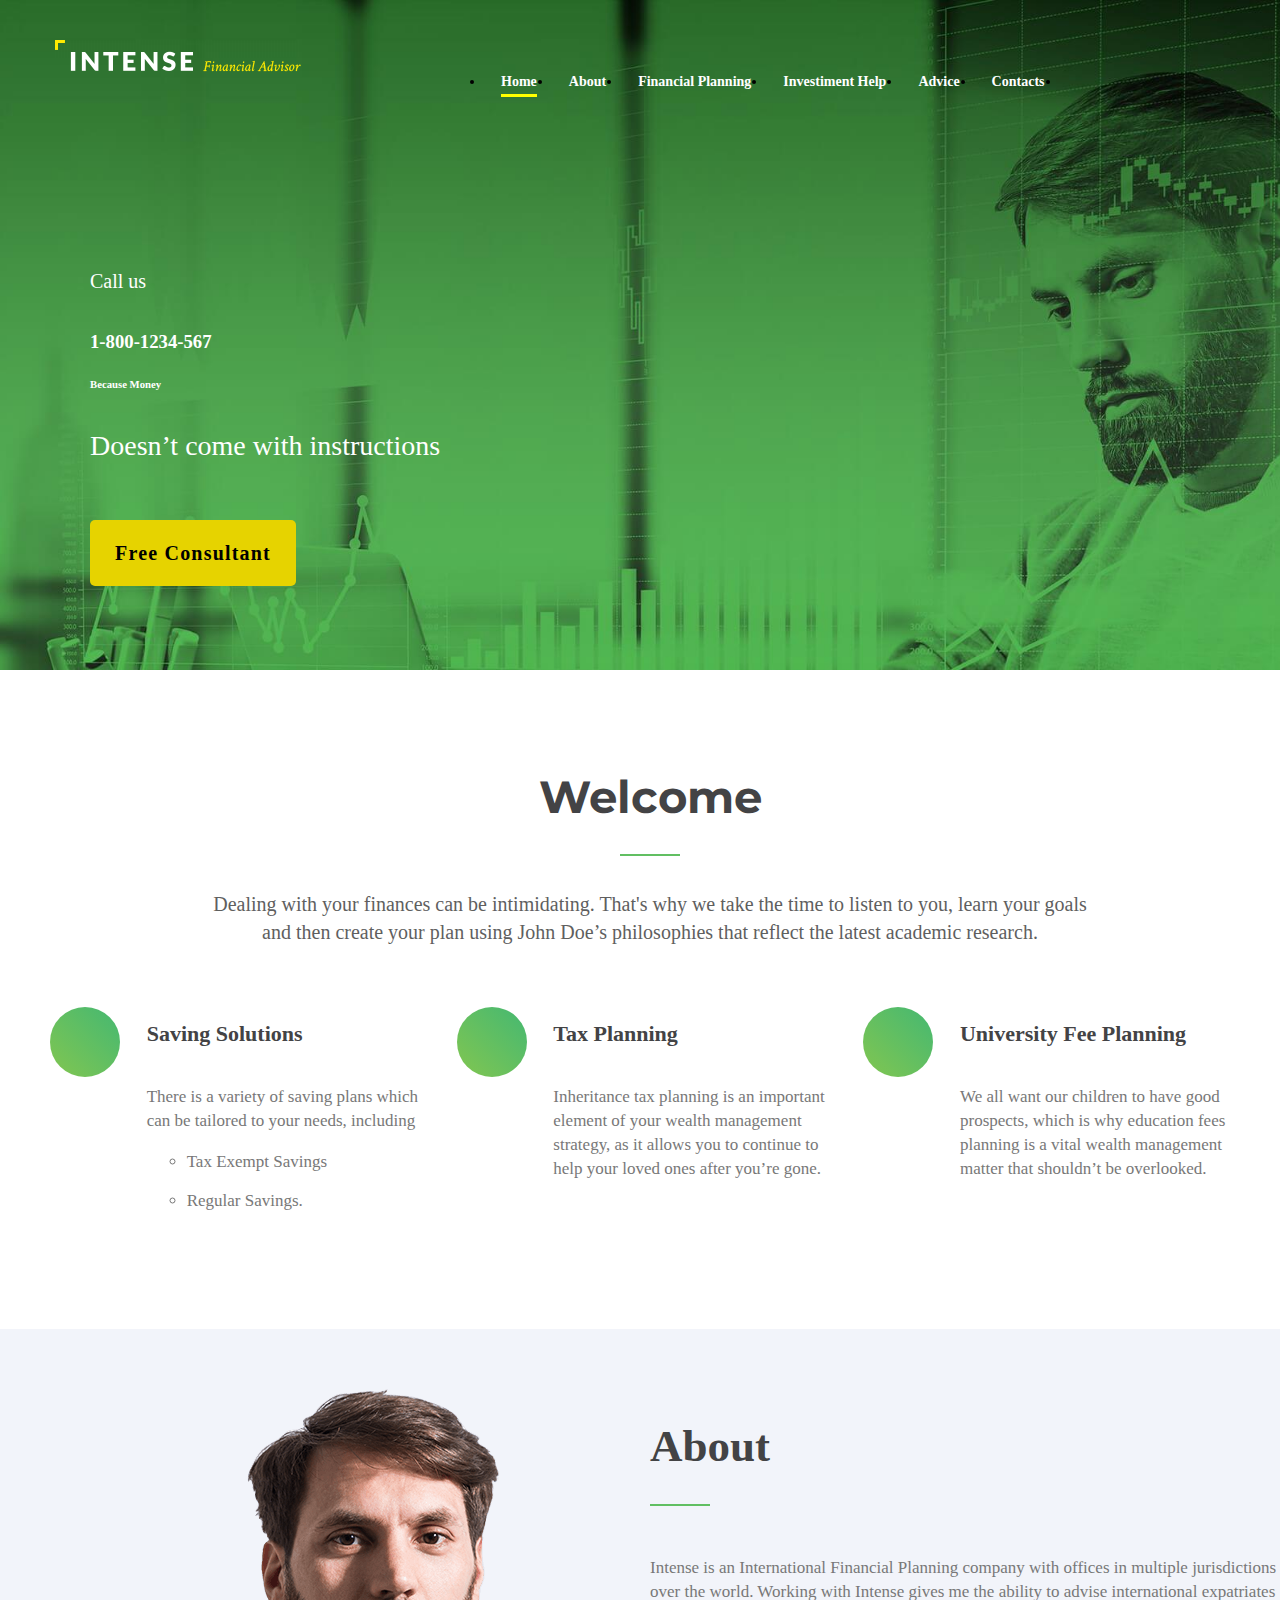
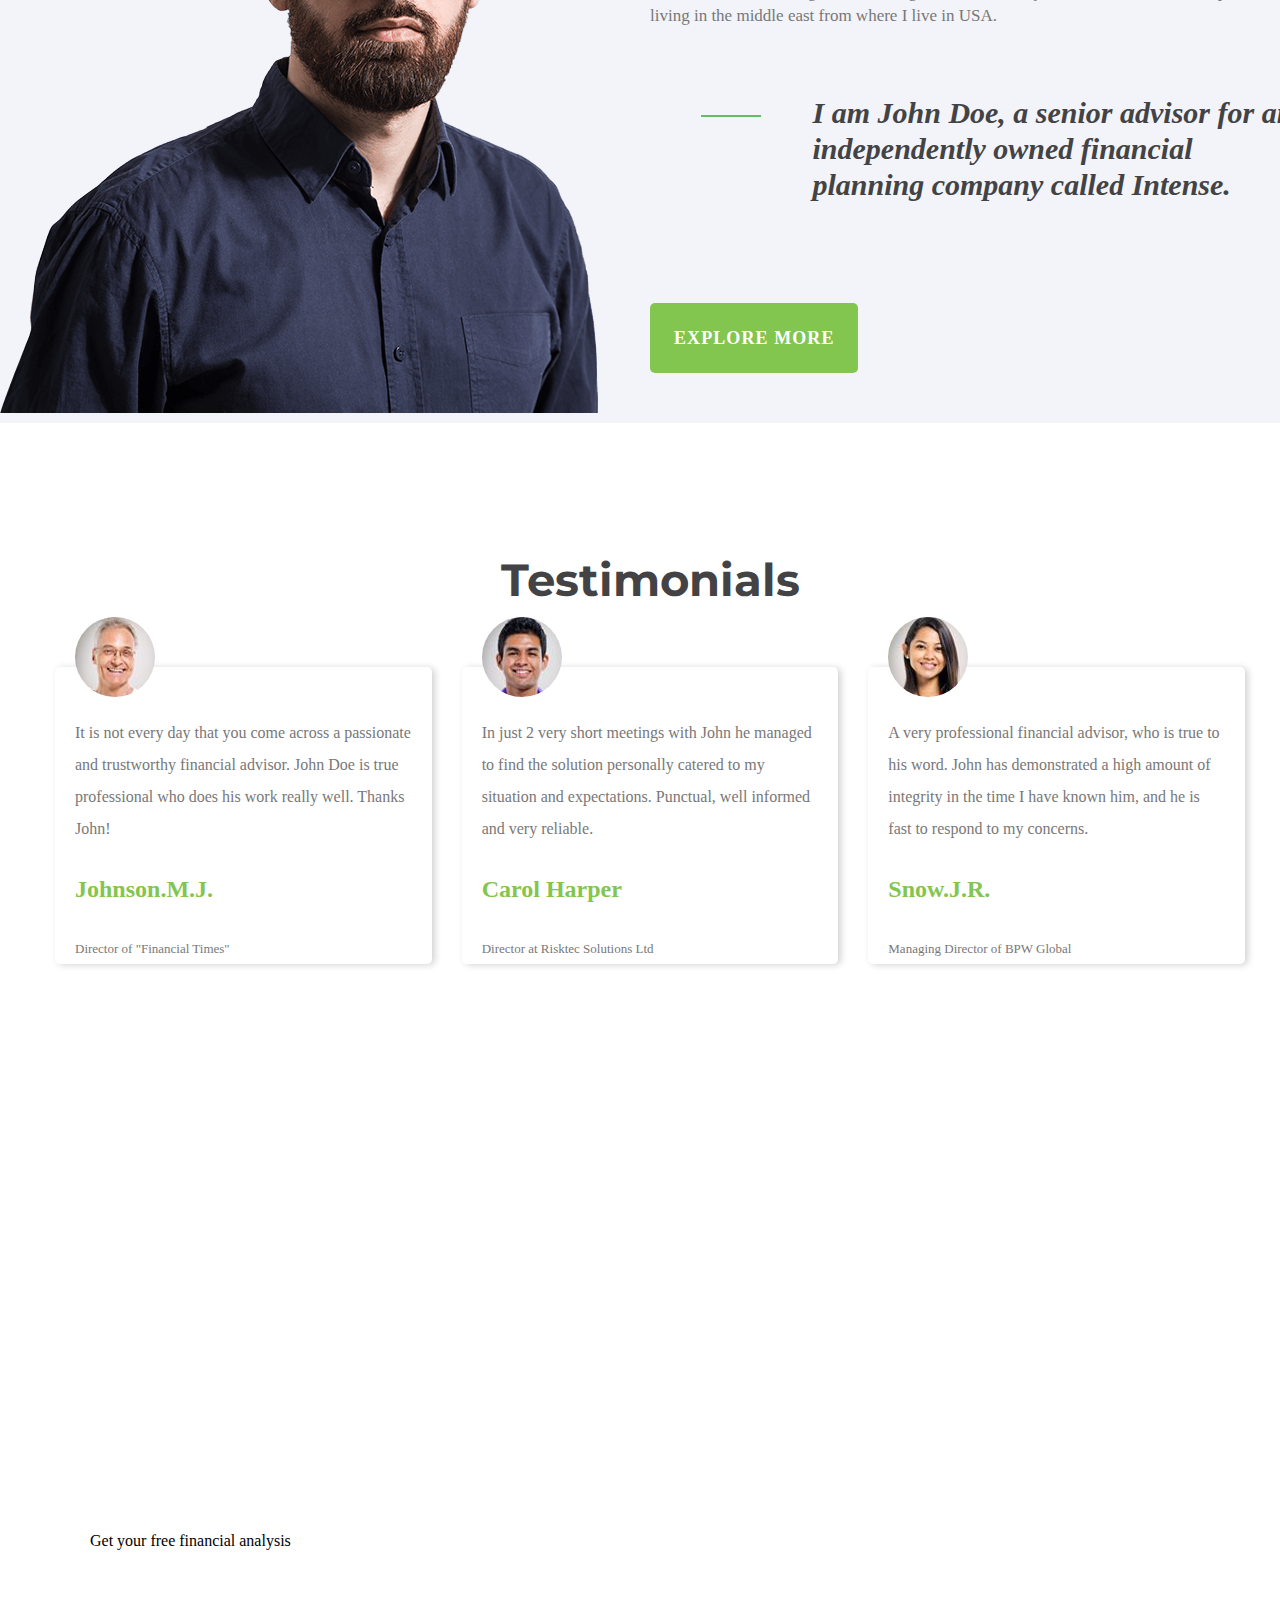
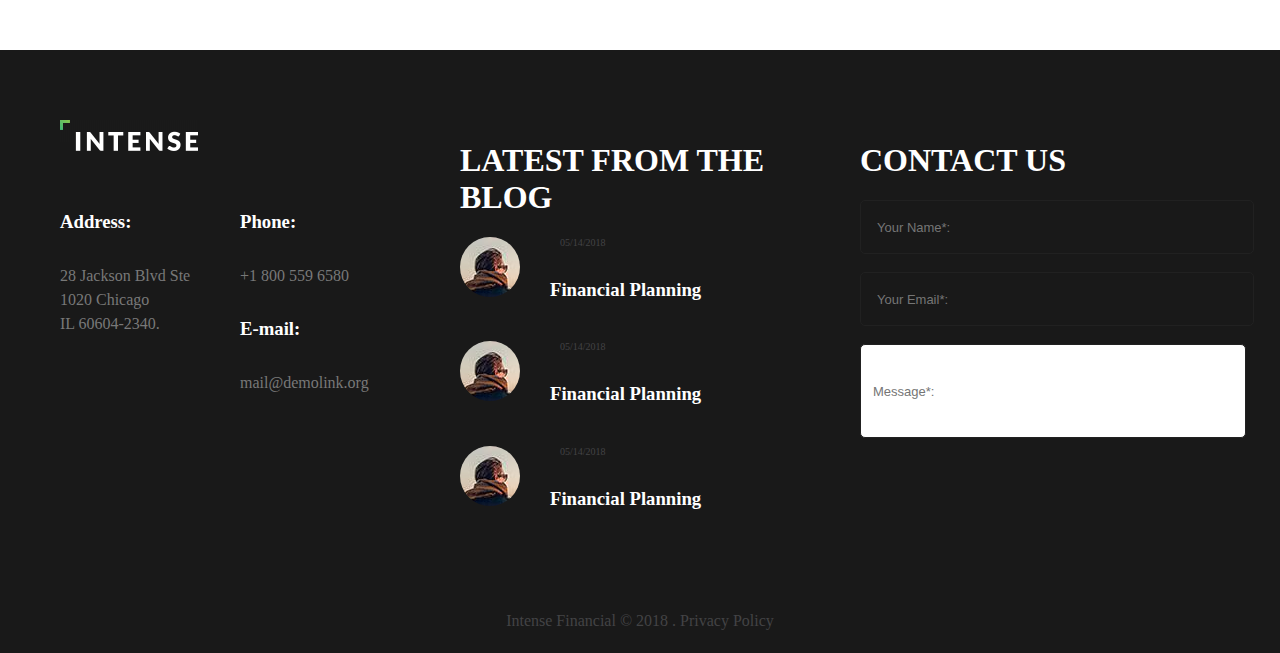
<file: index.html>
<!DOCTYPE html>
<html>
<head>
  <meta charset="utf-8" />
  <meta http-equiv="X-UA-Compatible" content="IE=edge">
  <title>Task</title>
  <meta name="viewport" content="width=device-width, initial-scale=1">
  <link rel="stylesheet" href="layout.css">
  <link href="https://fonts.googleapis.com/css?family=Montserrat" rel="stylesheet">
  <link rel="stylesheet" href="https://use.fontawesome.com/releases/v5.5.0/css/all.css" integrity="sha384-B4dIYHKNBt8Bc12p+WXckhzcICo0wtJAoU8YZTY5qE0Id1GSseTk6S+L3BlXeVIU" crossorigin="anonymous">
  <link rel="stylesheet" href="style.css">
</head>
<body>
  <section id="header">
    <div class="container-fluid first">
      <div class="row first-1">
        <div class="col-4">
          <img src="img/logo.png" alt="">
        </div>
        <div class="col-8">
          <ul>
            <li>
              <a  href="index.html">Home</a>
              <div class="active"></div>
            </li>
            <li>
              <a href="about/index.html">About</a>
              <div class="bottom-border"></div>
            </li>
            <li>
              <a href="financialplanning.html">Financial Planning</a>
              <div class="bottom-border"></div>
            </li>
            <li>
              <a href="about.asp">Investiment Help</a>
              <div class="bottom-border"></div>
            </li>
            <li>
              <a href="about.asp">Advice</a>
              <div class="bottom-border"></div>
            </li>
            <li>
              <a href="about.asp">Contacts</a>
              <div class="bottom-border"></div>
            </li>
            <li>
              <span class="fasearchicon"><i class="fas fa-search"></i></span>
            </li>
          </ul>
        </div>
      </div><div class="clear"></div>
      <div class="row">
        <div class="col-8">
          <div class="fisrt-2">
        <p>Call us</p>
        <h3>1-800-1234-567</h3>
        <h6>Because Money</h6>
        <p>Doesn’t come with instructions</p><br>
        <div class="button1">Free Consultant</div>
        </div>
        </div>
      </div>
      
    </div>
  </section>
  <section id="welcome">
    <div class="container">
      <div class="row">
        <div class="welcome">
        <h1>Welcome</h1>
        <div class="line1"></div>
        <p>Dealing with your finances can be intimidating. That's why we take the time to listen to you, learn your goals and then create your plan using John Doe’s philosophies that reflect the latest academic research.</p>
      </div>
    </div>
      <div class="row welcomebs">
        <div class="col-4 left">
          <div class="aboutItem">
          <div class="col-3 left">
            <div class="icon">
                <i class="fas fa-money-bill"></i>
            </div>
          </div>
          <div class="col-9 left">
              <h1>Saving Solutions</h1>
              <p>There is a variety of saving plans which can be tailored to your needs, including</p>
              <ul>
                <li>Tax Exempt Savings</li>
                <li>Regular Savings.</li>
              </ul>
          </div>
        </div>
        </div>
        <div class="col-4 left">
            <div class="aboutItem">
          <div class="col-3 left">
            <div class="icon">
                <i class="fas fa-project-diagram"></i>
            </div>
          </div>
          <div class="col-9 left">
              <h1>Tax Planning</h1>
              <p>Inheritance tax planning is an important element of your wealth management strategy, as it allows you to continue to help your loved ones after you’re gone.            </p>    
          </div>
        </div>
        </div>
        <div class="col-4 left">
          <div class="aboutItem">
          <div class="col-3 left">
            <div class="icon">
                <i class="fas fa-signal"></i>
            </div>
          </div>
          <div class="col-9 left">
              <h1>University Fee Planning</h1>
              <p>We all want our children to have good prospects, which is why education fees planning is a vital wealth management matter that shouldn’t be overlooked.</p>    
          </div><div class="clear"></div>
          </div>    
        </div><div class="clear"></div>
        </div>
      </div>
    </div>
  </section>
  <section id="about">
    <div class="container">
      <div class="row">
        <div class="col-6 left">
          <img src="img/boyphoto.png" alt="">
        </div>
        <div class="col-6 left">
          <div class="aboutrightsection">
            <h1>About</h1>
            <div class="line"></div>
            <p>Intense is an International Financial Planning company with offices in multiple jurisdictions over the world. Working with Intense gives me the ability to advise international expatriates living in the middle east from where I live in USA.</p>
            <div>
              <div class="col-3 left">
                
                <div class="line2"></div>
                
              </div>
              <div class="col-9 left"><h5>I am John Doe, a senior advisor for an independently owned financial planning company called Intense.</h5></div>
            
            </div><div class="clear"></div>
            <div class="row">
                <div class="exploremore">Explore More</div>
            </div>
            
          </div>
          
        </div>
      </div>
    </div>
  </section>
  <section id="testimonials">
    <div class="container">
      <div class="row">
        <div class="welcome">
        <h1>Testimonials</h1>
        <div class="linesmall"></div>
      </div>
    </div>
      <div class="row welcomebs">
            <div class="col-4 left">
              <div class="sentiment">
                <div class="smallphoto">
                  <img src="img/1.jpeg" alt="">
                    <i class="fas fa-quote-right"></i>
                </div>
                <p>It is not every day that you come across a passionate and trustworthy financial advisor. John Doe is true professional who does his work really well. Thanks John!</p>
                <h2>Johnson.M.J.</h2>
                <h6>Director of "Financial Times"</h6>
              </div>
            </div>
            <div class="col-4 left">
              <div class="sentiment">
                <div class="smallphoto">
                    <i class="fas fa-quote-right"></i>
                  <img src="img/2.jpeg" alt="">
                </div>
                <p>In just 2 very short meetings with John he managed to find the solution personally catered to my situation and expectations. Punctual, well informed and very reliable.</p>
                <h2>Carol Harper</h2>
                <h6>Director at Risktec Solutions Ltd</h6>
              </div>
            </div>
            <div class="col-4 left">
              <div class="sentiment">
                <div class="smallphoto">
                    <i class="fas fa-quote-right"></i>
                  <img src="img/3.jpeg" alt="">
                </div>
                <p>A very professional financial advisor, who is true to his word. John has demonstrated a high amount of integrity in the time I have known him, and he is fast to respond to my concerns.
                  </p>
                <h2>Snow.J.R.</h2>
                <h6>Managing Director of BPW Global</h6>
              </div>
            </div>
        </div><div class="clear"></div>
      </div>
    </div>
  </section>
  <section id="philosophy">
    <div class="container nda">
      <div class="row">
        <div class="col-6 left">
          <div class="analysis">
          <h1>More Than 100 Financial Planners</h1>
          <h2>One Philosophy</h2>
          <div class="line"></div>
          <p>Every single one of our financial advisors receives rigorous training according to John Doe’s philosophy based on academic research (including that of a Nobel laureate in Economics) and Behavioral Finance.</p>
          <div class="buttonconsultant">Get your free financial analysis</div>
        </div></div>
        <div class="col-6 left">
          <div class="video">
            <iframe width="570" height="321" src="https://www.youtube.com/embed/oeqP5JtihMA" frameborder="0" allow="accelerometer; autoplay; encrypted-media; gyroscope; picture-in-picture" allowfullscreen></iframe>
        </div></div>
      </div><div class="clear"></div>
    </div>
  </section>
  <section id="footer">
    <div class="container bc">
      <div class="row">
        <div class="col-4 left">
          <div class="footeritem">
            <div class="row">
              <div class="col-12">
                  <img src="img/logowhite.png" alt="">
              </div>
            </div>
            <div class="row">
              <div class="col-6 left">
                <h3>Address:</h3>
                <p>28 Jackson Blvd Ste<br>
                  1020 Chicago<br>
                  IL 60604-2340.</p>
                
              </div>
              <div class="col-6 left">
                <h3>Phone:</h3>
                <p>+1 800 559 6580</p>
                <h3>E-mail:</h3>
                <p>mail@demolink.org</p>
              </div>
            </div><div class="clear"></div>
            <div class="row">
              <div class="contacticons">
                  <i class="fab fa-facebook-square"></i>
                  <i class="fab fa-twitter-square"></i>
                  <i class="fab fa-linkedin"></i>
              </div>
            </div>
          </div>
        </div>
        <div class="col-4 left">
          <div class="footeritem">
              <div class="row">
                  <div class="col-12">
                      <h1>LATEST FROM THE BLOG</h1>
                  </div>
                </div>
              <div class="row m5">
                <div class="financialitem">
        
                <div class="col-3 left">
                  <div class="roundedphotosmal"><img src="img/footer1photo.jpeg" alt=""></div>
                </div>
                <div class="col-9 left">
                  <div class="row">
                    <div class="arrowicon left">
                        <i class="fas fa-arrow-right"></i>
                    </div>
                    <div class="datetext left">05/14/2018</div>
                  </div><div class="clear"></div>
                  <div class="row">
                    <h3>Financial Planning</h3>
                  </div>
                </div>
              </div></div><div class="clear"></div>
              <div class="row m5">
                <div class="financialitem">
                  <div class="col-3 left">
                    <div class="roundedphotosmal"><img src="img/footer1photo.jpeg" alt=""></div>
                  </div>
                  <div class="col-9 left">
                    <div class="row">
                      <div class="arrowicon left">
                          <i class="fas fa-arrow-right"></i>
                      </div>
                      <div class="datetext left">05/14/2018</div>
                    </div><div class="clear"></div>
                    <div class="row">
                      <h3>Financial Planning</h3>
                    </div>
                  </div>
                </div></div><div class="clear"></div>
                <div class="row m5">
                  <div class="financialitem">
                    <div class="col-3 left">
                      <div class="roundedphotosmal"><img src="img/footer1photo.jpeg"  alt=""></div>
                    </div>
                    <div class="col-9 left">
                      <div class="row">
                        <div class="arrowicon left">
                            <i class="fas fa-arrow-right"></i>
                        </div>
                        <div class="datetext left">05/14/2018</div>
                      </div><div class="clear"></div>
                      <div class="row">
                        <h3 >Financial Planning</h3>
                      </div>
                    </div>
                  </div></div><div class="clear"></div>
          </div>
        </div>
        <div class="col-4 left">
          <div class="footeritem">
              <div class="row">
                  <div class="col-12">
                      <h1>CONTACT US</h1>
                  </div>
                </div>
                <div class="row">
                    <input  class="button" type="text" name="FirstName" placeholder="Your Name*:"><br>
                    <input class="button" type="text" name="Email" placeholder="Your Email*:"><br>
                    <input class="buttonmessage" type="text" name="Message" placeholder="Message*:"><br>
                </div>
          </div>
        </div>
        
      </div><div class="clear"></div>
    </div><div class="bottomtext">Intense Financial © 2018 . Privacy Policy</div>
  </section>
</body>
</html>
</file>
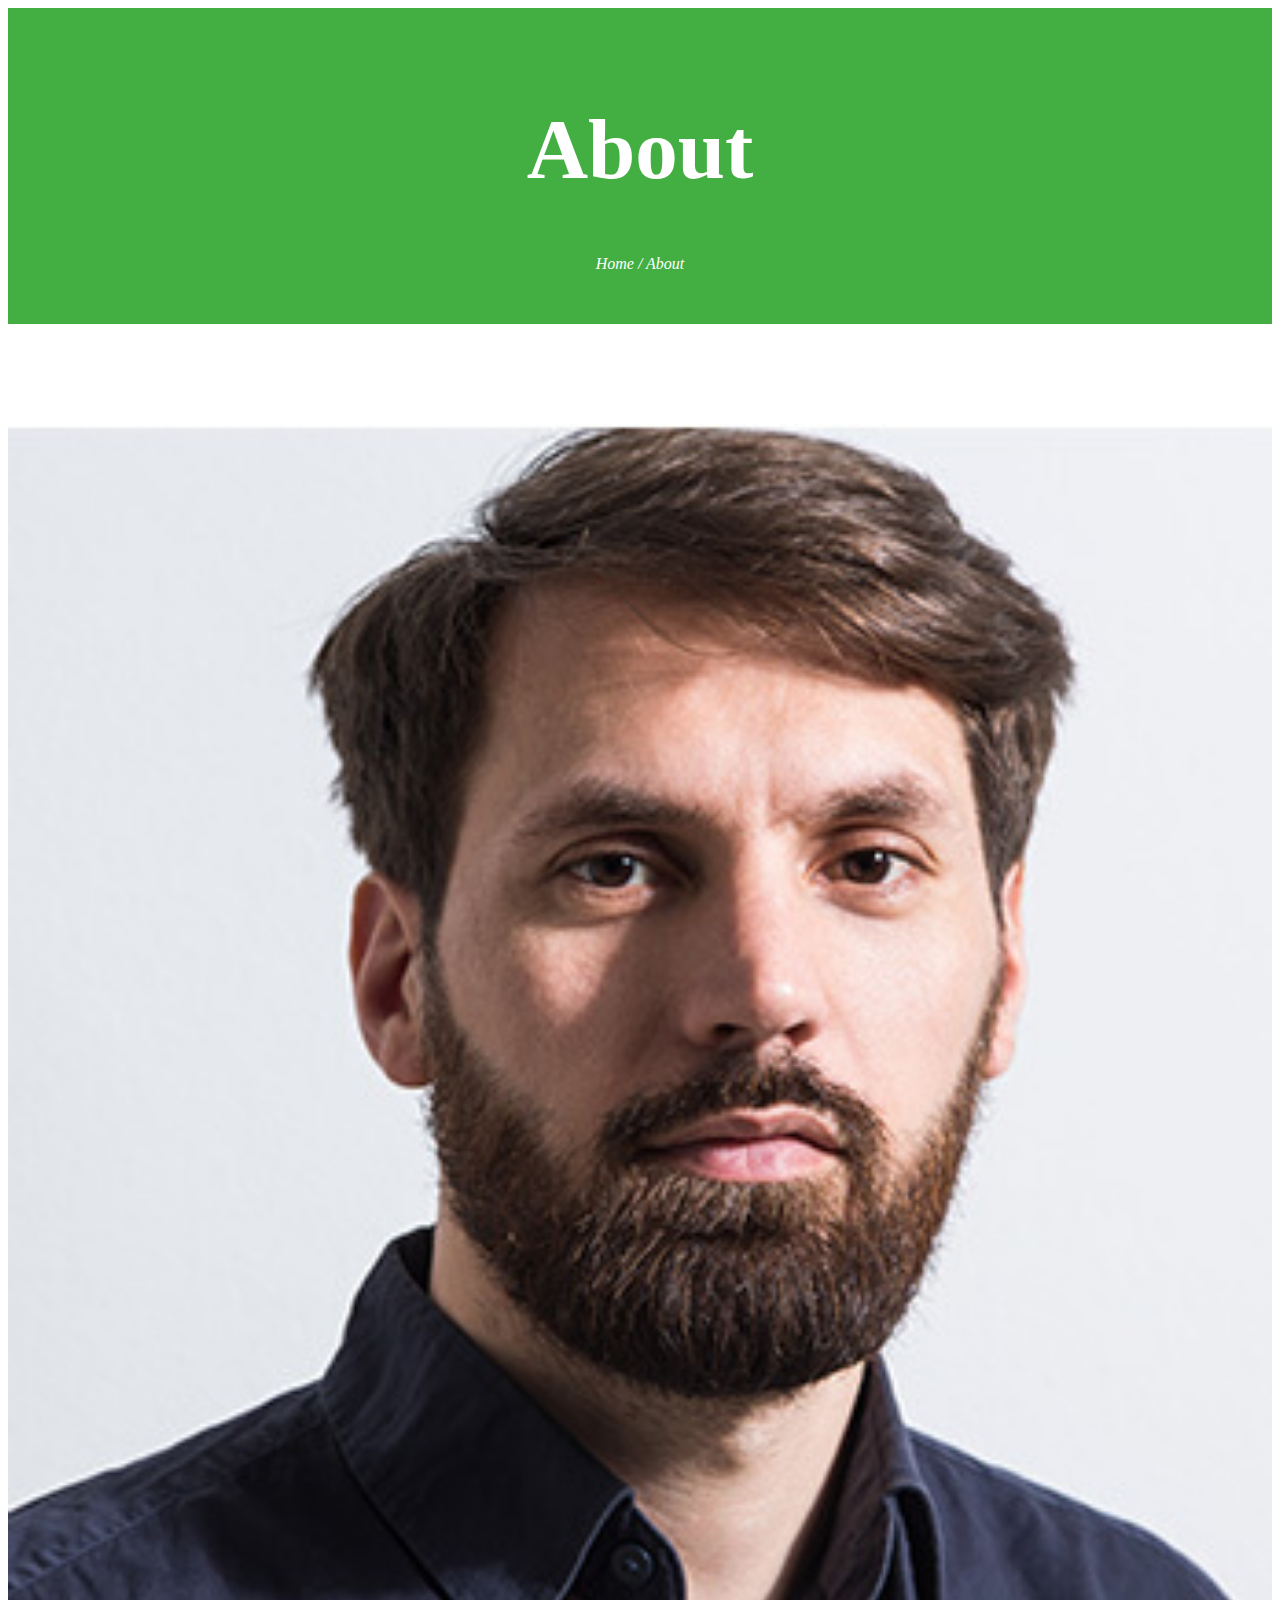
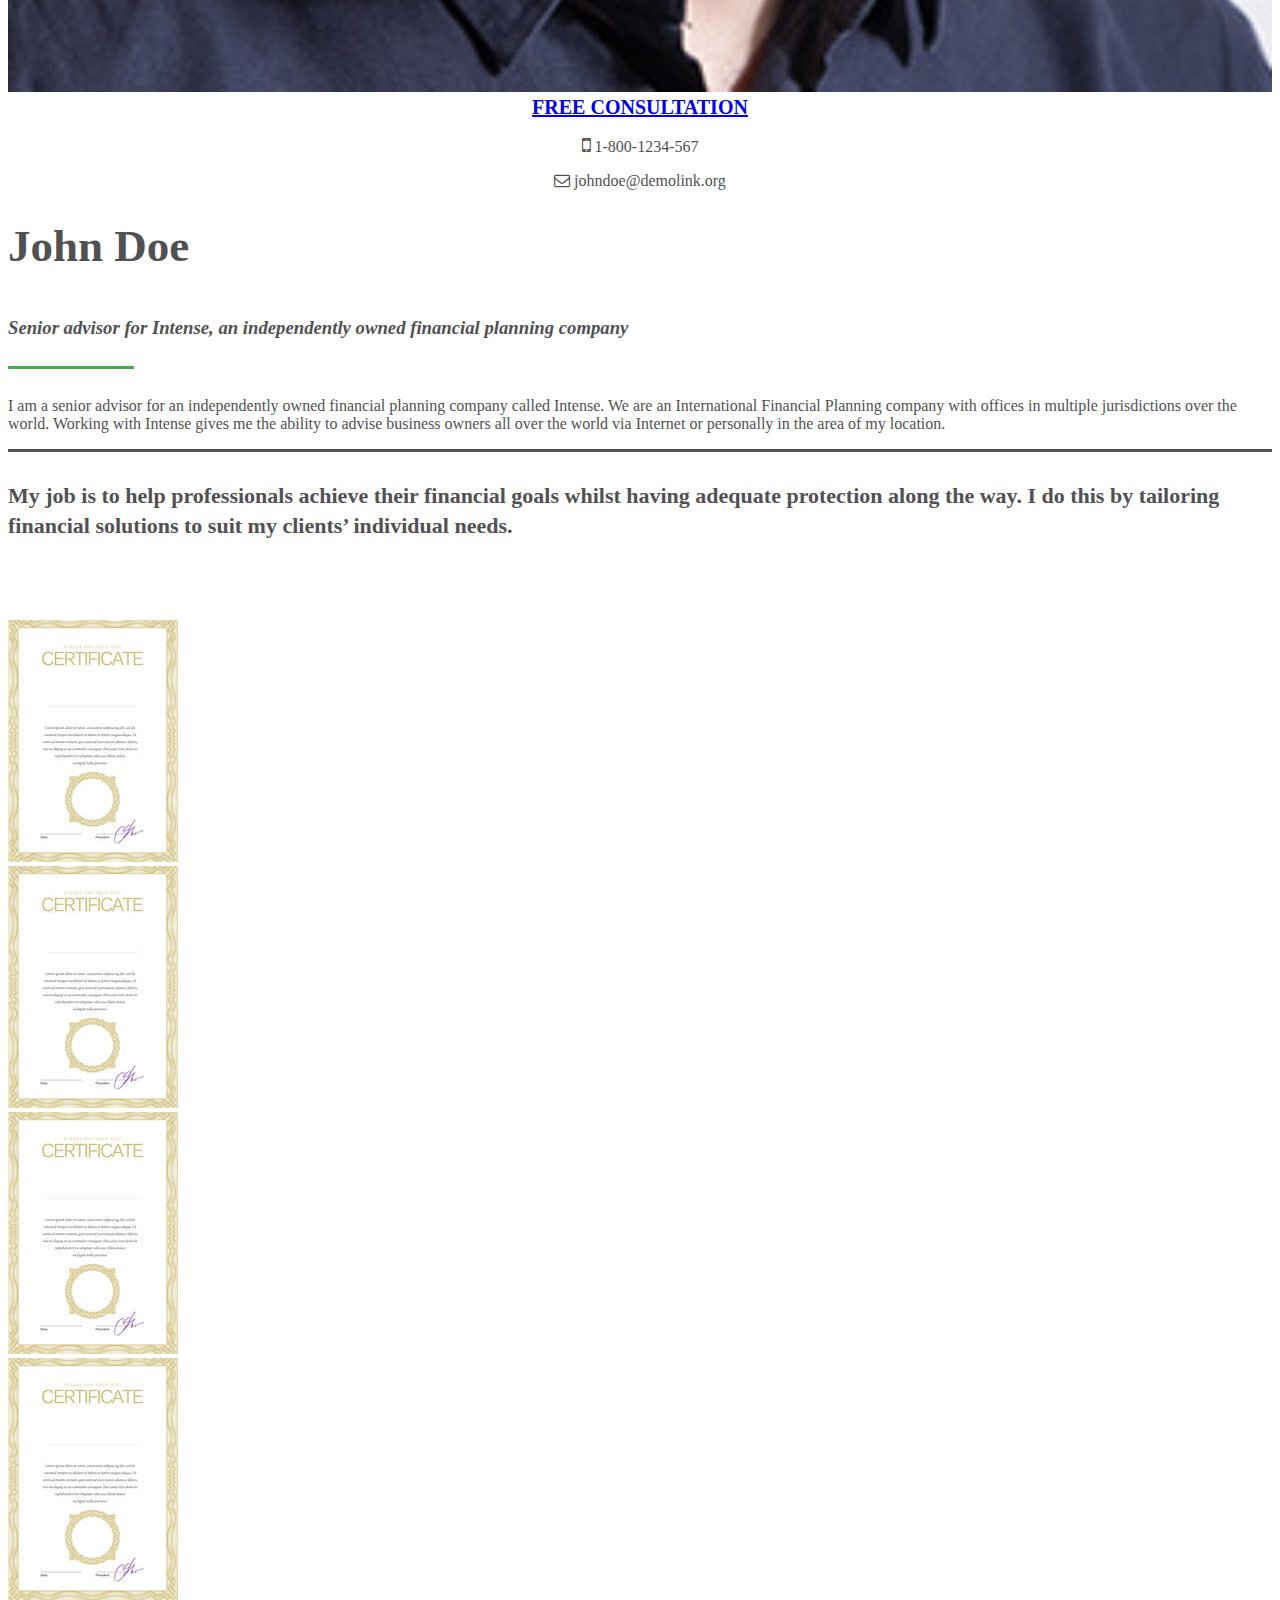
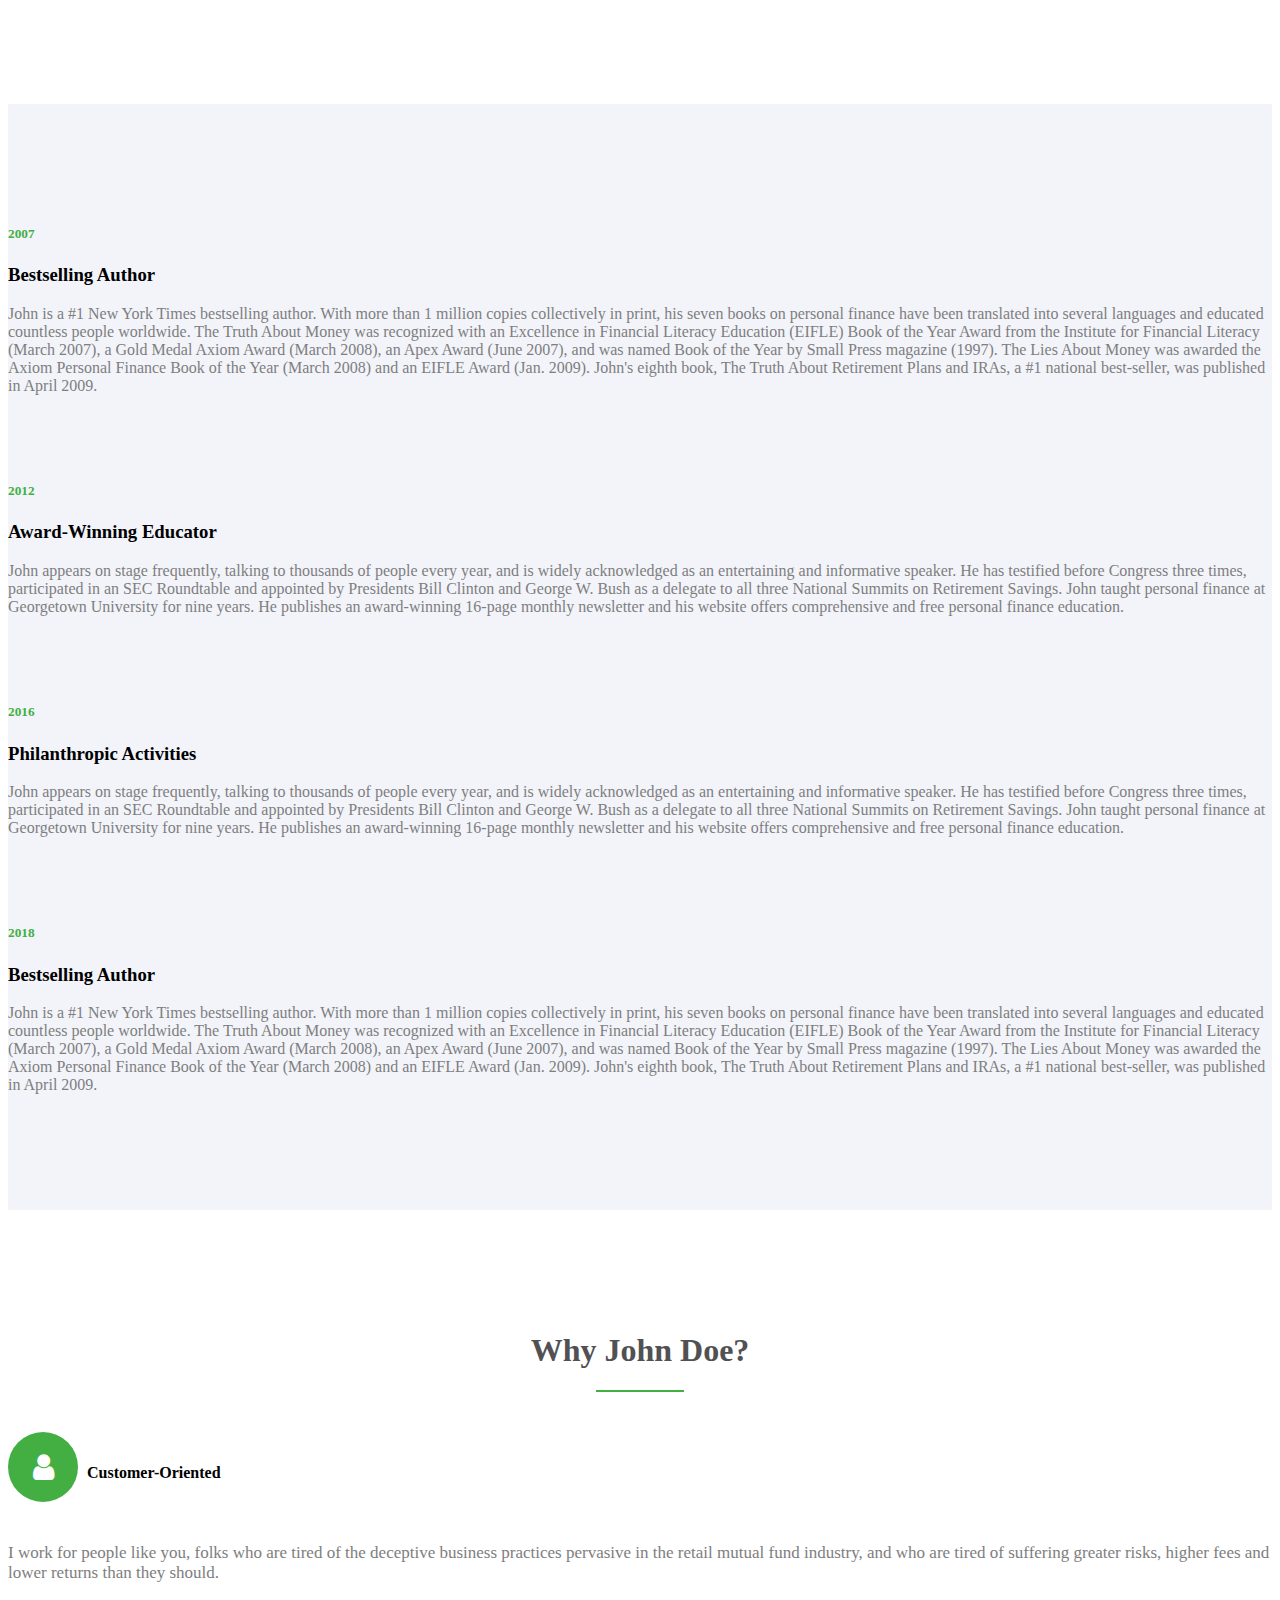
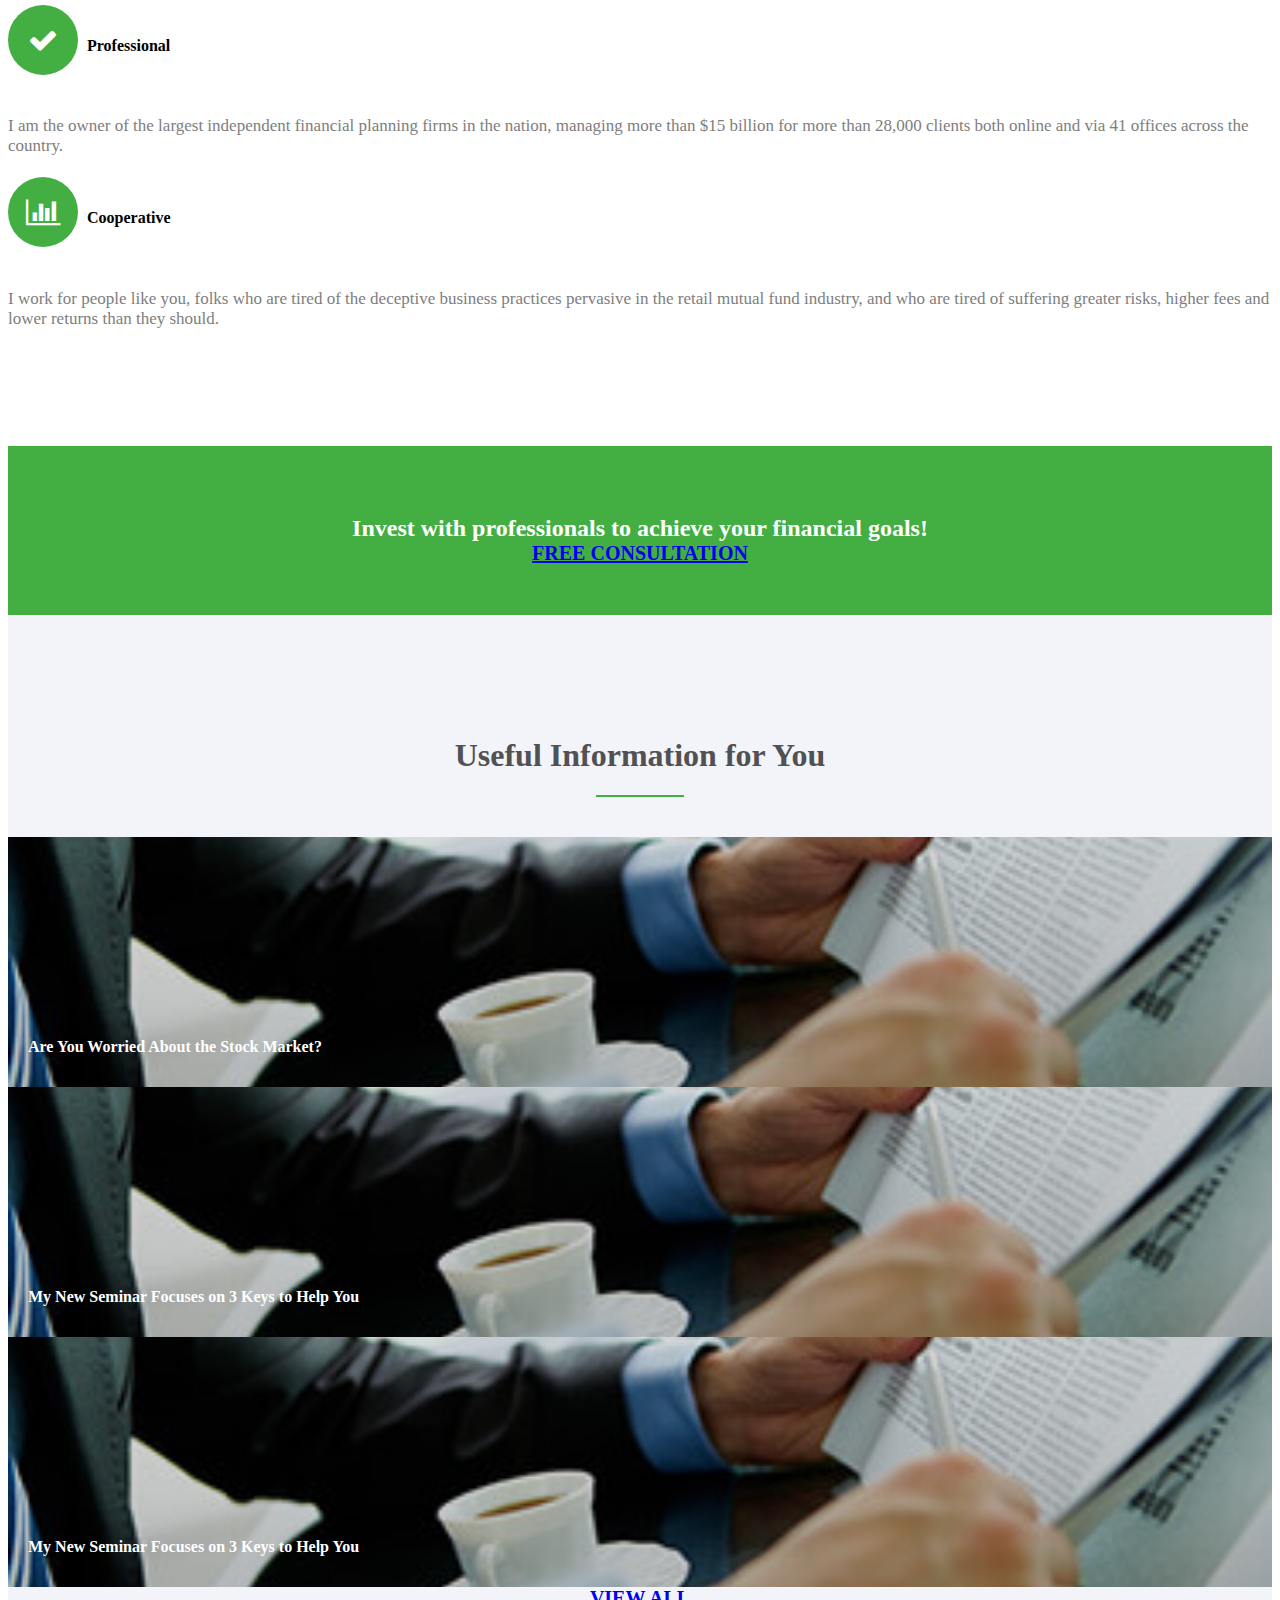
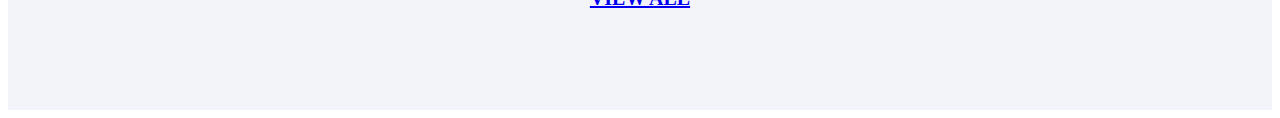
<file: about/index.html>
<!DOCTYPE html>
<html lang="en">

<head>
    <meta charset="UTF-8">
    <meta name="viewport" content="width=device-width, initial-scale=1.0">
    <meta http-equiv="X-UA-Compatible" content="ie=edge">
    <link rel="stylesheet" href="https://stackpath.bootstrapcdn.com/bootstrap/4.1.3/css/bootstrap.min.css" integrity="sha384-MCw98/SFnGE8fJT3GXwEOngsV7Zt27NXFoaoApmYm81iuXoPkFOJwJ8ERdknLPMO"
        crossorigin="anonymous">
    <link href="https://stackpath.bootstrapcdn.com/font-awesome/4.7.0/css/font-awesome.min.css" rel="stylesheet"
        integrity="sha384-wvfXpqpZZVQGK6TAh5PVlGOfQNHSoD2xbE+QkPxCAFlNEevoEH3Sl0sibVcOQVnN" crossorigin="anonymous">
    <link rel="stylesheet" href="style.css">
    <title>Document</title>
</head>

<body>
    <section id="heading">
        <h1>About</h1>
        <p><i>Home / About</i></p>
    </section>
    <section id="cv">
        <div class="container">
            <div class="row">
                <div class="col-md-4 left">
                    <img src="images/jdoe.jpg" width="100%" alt="">
                    <a href="#" class="btn btn-success">FREE CONSULTATION</a>
                    <p><i class="fa fa-mobile"></i> 1-800-1234-567</p>
                    <p><i class="fa fa-envelope-o"></i> johndoe@demolink.org</p>
                </div>
                <div class="col-md-8 right">
                    <h1>John Doe</h1>
                    <h3>Senior advisor for Intense, an independently owned financial planning company</h3>
                    <hr class="firsthr">
                    <p>I am a senior advisor for an independently owned financial planning company called Intense. We
                        are an International Financial Planning company with offices in multiple jurisdictions over the
                        world. Working with Intense gives me the ability to advise business owners all over the world
                        via Internet or personally in the area of my location.</p>

                    <div class="row">
                        <div class="col-md-1">
                            <hr class="secondhr">
                        </div>
                        <div class="col-md-11">
                            <h4>My job is to help professionals achieve their financial goals whilst having adequate
                                protection along the way. I do this by tailoring financial solutions to suit my
                                clients’ individual needs.</h4>
                        </div>
                    </div>
                    <div class="row certificates">
                        <div class="col-md-3">
                            <img src="images/certificate.jpg">
                        </div>
                        <div class="col-md-3">
                            <img src="images/certificate.jpg">
                        </div>
                        <div class="col-md-3">
                            <img src="images/certificate.jpg">
                        </div>
                        <div class="col-md-3">
                            <img src="images/certificate.jpg">
                        </div>
                    </div>
                </div>
            </div>
        </div>
    </section>
    <section id="awards">
        <div class="container">
            <div class="row">
                <div class="col-md-4">
                    <h5>2007</h5>
                    <h3>Bestselling Author</h3>
                </div>
                <div class="col-md-8">
                    <p>John is a #1 New York Times bestselling author. With more than 1 million copies collectively in
                        print, his seven books on personal finance have been translated into several languages and
                        educated countless people worldwide. The Truth About Money was recognized with an Excellence in
                        Financial Literacy Education (EIFLE) Book of the Year Award from the Institute for Financial
                        Literacy (March 2007), a Gold Medal Axiom Award (March 2008), an Apex Award (June 2007), and
                        was named Book of the Year by Small Press magazine (1997). The Lies About Money was awarded the
                        Axiom Personal Finance Book of the Year (March 2008) and an EIFLE Award (Jan. 2009). John's
                        eighth book, The Truth About Retirement Plans and IRAs, a #1 national best-seller, was
                        published in April 2009.</p>
                </div>
            </div>
            <div class="row">
                <div class="col-md-4">
                    <h5>2012</h5>
                    <h3>Award-Winning Educator</h3>
                </div>
                <div class="col-md-8">
                    <p>John appears on stage frequently, talking to thousands of people every year, and is widely
                        acknowledged as an entertaining and informative speaker. He has testified before Congress three
                        times, participated in an SEC Roundtable and appointed by Presidents Bill Clinton and George W.
                        Bush as a delegate to all three National Summits on Retirement Savings. John taught personal
                        finance at Georgetown University for nine years. He publishes an award-winning 16-page monthly
                        newsletter and his website offers comprehensive and free personal finance education.</p>
                </div>
            </div>
            <div class="row">
                <div class="col-md-4">
                    <h5>2016</h5>
                    <h3>Philanthropic Activities</h3>
                </div>
                <div class="col-md-8">
                    <p>John appears on stage frequently, talking to thousands of people every year, and is widely
                        acknowledged as an entertaining and informative speaker. He has testified before Congress three
                        times, participated in an SEC Roundtable and appointed by Presidents Bill Clinton and George W.
                        Bush as a delegate to all three National Summits on Retirement Savings. John taught personal
                        finance at Georgetown University for nine years. He publishes an award-winning 16-page monthly
                        newsletter and his website offers comprehensive and free personal finance education.</p>
                </div>
            </div>
            <div class="row">
                <div class="col-md-4">
                    <h5>2018</h5>
                    <h3>Bestselling Author</h3>
                </div>
                <div class="col-md-8">
                    <p>John is a #1 New York Times bestselling author. With more than 1 million copies collectively in
                        print, his seven books on personal finance have been translated into several languages and
                        educated countless people worldwide. The Truth About Money was recognized with an Excellence in
                        Financial Literacy Education (EIFLE) Book of the Year Award from the Institute for Financial
                        Literacy (March 2007), a Gold Medal Axiom Award (March 2008), an Apex Award (June 2007), and
                        was named Book of the Year by Small Press magazine (1997). The Lies About Money was awarded the
                        Axiom Personal Finance Book of the Year (March 2008) and an EIFLE Award (Jan. 2009). John's
                        eighth book, The Truth About Retirement Plans and IRAs, a #1 national best-seller, was
                        published in April 2009.</p>
                </div>
            </div>
        </div>
    </section>
    <section id="why">
        <h1>Why John Doe?</h1>
        <hr>
        <div class="container">
            <div class="row">
                <div class="col-md-4">
                    <h4><i class="fa fa-user"></i> Customer-Oriented</h4>
                    <p>I work for people like you, folks who are tired of the deceptive business practices pervasive in
                        the retail mutual fund industry, and who are tired of suffering greater risks, higher fees and
                        lower returns than they should.</p>
                </div>
                <div class="col-md-4">
                    <h4><i class="fa fa-check"></i> Professional</h4>
                    <p>I am the owner of the largest independent financial planning firms in the nation, managing more
                        than $15 billion for more than 28,000 clients both online and via 41 offices across the
                        country.</p>
                </div>
                <div class="col-md-4">
                    <h4><i class="fa fa-bar-chart"></i> Cooperative</h4>
                    <p>I work for people like you, folks who are tired of the deceptive business practices pervasive in
                        the retail mutual fund industry, and who are tired of suffering greater risks, higher fees and
                        lower returns than they should.</p>
                </div>
            </div>
        </div>
    </section>
    <section id="strip">
        <div class="container">
            <div class="row">
                <div class="col-md-8">
                    <h2>
                        Invest with professionals to achieve your financial goals!
                    </h2>
                </div>
                <div class="col-md-4">
                    <a href="#" class="btn btn-warning">FREE CONSULTATION</a>
                </div>
            </div>
        </div>
    </section>
    <section id="moreinfo">
        <h1>Useful Information for You</h1>
        <hr>
        <div class="container">
            <div class="row">

                <div class="col-md-4 item first">
                    <div>
                        <h4>Are You Worried About the Stock Market?</h4>
                    </div>
                </div>
                <div class="col-md-4 item second">
                    <div>
                        <h4>
                            My New Seminar Focuses on 3 Keys to Help You
                        </h4>
                    </div>
                </div>
                <div class="col-md-4 item third">
                    <div>
                        <h4>
                            My New Seminar Focuses on 3 Keys to Help You
                        </h4>
                    </div>
                </div>
            </div>
        </div>
        <div class="container view">
            <a href="#" class="btn btn-success">VIEW ALL</a>
        </div>
    </section>
</body>

</html>
</file>
<file: layout.css>
.left{
	float:left;
}
.right{
	float:right;
}
.align
{
	text-align: center;
}
.clear{
	clear:both;
}
.red{
	background:red;
	color:white;
}
.green{
	background:green;
	color:black;
}
.blue{
	background:blue;
	color:red;
}
.container-fluid{
	width:100%;
}
.container{
	width:1300px;
	margin:0px auto;
}

.border{
	border:1px solid gray;
	box-sizing: border-box;
}
.col-1{
	width:calc(100%/12*1);
}
.col-2{
	width:calc(100%/12*2);
}
.col-3{
	width:calc(100%/12*3);
}
.col-4{
	width:calc(100%/12*4);
}
.col-5{
	width:calc(100%/12*5);
}
.col-6{
	width:calc(100%/12*6);
}
.col-7{
	width:calc(100%/12*7);
}
.col-8{
	width:calc(100%/12*8);
}
.col-9{
	width:calc(100%/12*9);
}
.col-10{
	width:calc(100%/12*10);
}
.col-11{
	width:calc(100%/12*11);
}
.col-12{
	width:calc(100%/12*12);
}
</file>
<file: style.css>
body,html
{
    margin: 0px;
}
.first
{
    background-image: url(img/header-bg.jpeg);
    background-repeat: no-repeat;
    background-attachment: fixed;
	background-size: cover;
    height: 670px;
}
.first-1
{
    margin: 0px 15px;
    display: flex;
    padding: 40px;
    
}
.first-1 li
{
    font-size: 14px;
    font-weight: 700;
    line-height: 24px;
    padding: 14px 16px;
    float: left;
}
.first-1 li a
{
    text-decoration: none;
    display: block;
    color: white;
    text-align: center;
}
.bottom-border
{
    height: 2px;
    width: 0%;
    background-color: yellow;
    position: relative;
    left: 50%;
}
.first-1 li:hover .bottom-border
{
    width: 100%;
}
.first-1 li span
{
    color: white;
    border-radius:100%;
}
.active
{
    height: 3px;
    width: 100%;
    background-color: yellow;
    transform-origin: left center;
}
.fisrt-2
{
    height: auto;
    color: white;
    margin: 100px 90px;
}
.fisrt-2 :nth-child(1){
    font-size: 20px;
    font-weight: 400;
    line-height: 3;
}

.fisrt-2 :nth-child(4)
{
    font-weight: 400;
    line-height: 2;
    font-size: 28px;
}
.button1
{
    
    letter-spacing: 0.06em;
    border-width: 3px;
    transition: .3s;
    font-weight: 700;
    cursor: pointer;
    padding: 18px 25px;
    display: inline-block;
    text-decoration: none;
    line-height: 1.5;
    font-size: 20px;
    color: black;
    background-color: #e6d300;
    border-radius: 5px;
}
.welcome h1
{
    font-family: 'Montserrat', sans-serif;
    font-weight: 700;
    color: #434345;
    line-height: 1.2;
    font-size: 45px;

}
.welcome p
{
    font-size: 20px;
    font-weight: 400;
    line-height: 1.41176;
    color: #5f5f5f;
}
.welcome
{
    margin: 0px 200px;
    text-align: center;
}
.line1
{
    width: 60px;
    height: 2px;
    background-color: #61BF62;
    text-align: center !important;
    margin: 27px auto 34px;
}
.aboutItem
{

    height: 200px;
    margin: 0px 10px;
}

.icon
{
    background: linear-gradient(45deg, #82c650 0%, #44b872 100%);
    width: 70px;
    height: 70px;
    font-size: 32px;
    line-height: 70px;
    text-align: center;
    border-radius: 100%;
    color: white;
}
.aboutItem h1
{
    line-height: 1.22727;
    font-size: 22px;
    font-weight: 700;
    color: #434345;
    text-align: left !important;
}
.aboutItem p
{
    padding-top: 20px;
    font-family: "Crimson Text", "Times New Roman", Times, serif;
    font-size: 17px;
    font-weight: 400;
    line-height: 1.41176;
    color: #787878;
}
.welcomebs
{
    margin: 60px 40px;
}
.aboutItem ul 
{
    list-style-type: circle;
}
.aboutItem ul li
{
    font-family: "Crimson Text", "Times New Roman", Times, serif;
    font-size: 17px;
    font-weight: 400;
    line-height: 1.41176;
    color: #787878;
    margin-top: 15px;
}
#welcome
{
    margin: 100px 0px;
}
#about
{
    height: auto;
    padding-top: 60px;
    overflow:hidden;
    background: #f2f4fa;
}
.aboutrightsection h1
{
    line-height: 1.2;
    font-size: 45px;
    font-weight: 700;
    color: #434345;
}
.line
{
    width: 60px;
    height: 2px;
    background-color: #61BF62;
    text-align: center !important;
    margin: 10px 0px;
}
.line2
{
    background-color:#61BF62;
    width: 60px;
    height: 2px;
    margin: 70px auto 90px;
}
.aboutrightsection p
{
    font-family: "Crimson Text", "Times New Roman", Times, serif;
    font-size: 17px;
    font-weight: 400;
    line-height: 1.41176;
    color: #787878;
    margin-top: 50px;
}
.aboutrightsection h5
{
    line-height: 1.2;
    font-size: 30px;
    font-family: "Crimson Text", "Times New Roman", Times, serif;
    font-style: italic !important;
    font-weight: 700;
    margin-top:50px;
    color: #434345;
    text-align: left
}
.exploremore
{
    padding: 17px 24px;
    font-size: 18px;
    line-height: 2;
    border-radius: 5px;
    white-space: normal;
    text-transform: uppercase;
    letter-spacing: 0.06em;
    border-width: 2px;
    transition: .3s;
    backface-visibility: hidden;
    font-weight: 700;
    color: #fff;
    background-color: #82c650;
    border-color: #82c650;
    display: inline-block;
    margin: 50px 0px;
    transition: 0.4s
}
.exploremore:hover
{
    color: #fff;
    background-color: #598f30;
    border-color: #598f30;
}
.sentiment
{
    border-radius: 5px;
    box-shadow: 3px 1px 7px lightgrey;
    height: auto;
    padding: 0 20px;
    margin: 0px 15px;
}
.smallphoto img
{
    margin-top: -50px;
    border-radius: 100%;
    z-index: 20;
    position: relative;
}
.sentiment p
{
    font-weight: 400;
    line-height: 2;
    color: #787878;
}
.sentiment h2
{
    line-height: 2;
    font-weight: 700;
    color: #82c650;
}
.sentiment h6
{
    font-size: 13px;
    font-weight: 400;
    margin-top: 4px;
    line-height: 2.41176;
    color: #787878;

}
.smallphoto i
{
    float: right;
    font-size: 40px;
    line-height: 54px;
    color: #598f30;
    z-index: 10;
    position: relative;
}
#testimonials
{
    padding: 100px 0px;
}
#philosophy
{
    height: auto;
    background-image: url(img/footerphoto.jpeg);
    background-repeat: no-repeat;
    background-attachment: fixed;
	background-size: cover;
}
.nda
{
    width: 1100px;
    margin: 0px auto;
}
#philosophy .container
{
    padding: 100px 0px;
}
.analysis h1
{
    font-weight: 400;
    line-height: 2;
    font-size: 30px;
}
.analysis h2
{
    line-height: 1.2;
    font-size: 45px;
    font-weight: 100;
    
}
.analysis p,h2,h1
{
color: white;
}
.analysis p{
    padding: 20px 0px;
    line-height: 1.15;
}
.analysis .line
{
    margin: 16px 0px !important;
    background-color: white !important;
}
.video
{
    text-align: right;
}
#footer
{
    background-color: #191919;
    height: auto;
}
.bc
{
    padding: 70px 0px;
    height: auto;
    width: 1200px !important;
}
.footeritem
{
    padding: 0px 10px;
    height: 250px;
    margin: 0px 10px;
}
.footeritem .col-12 img
{
    margin-bottom: 25px;
}
.footeritem h3
{
    padding: 12px 0px;
    color: #fff !important;
    font-weight: 700 !important;
}
.footeritem p
{
    color: #787878 !important;
    font-weight: 400;
    line-height: 1.5;
}
.contacticons i
{
    margin-top: 10px;
    color: white;
    cursor: pointer;
    width: 40px;
    height: 40px;
    line-height: 40px;
    font-size: 40px;
    transition: all ease 0.4s;
}

.footeritem col-12 h1
{
    line-height: 1.38889;
    font-size: 18px;
    font-weight: 700;
    letter-spacing: 0.06em;
    text-transform: uppercase !important;
}
.arrowicon
{
    font-size: 10px;
    color: #7CBC4D;
}
.roundedphotosmal img
{
    border-radius: 100%;
}
.datetext
{
    padding-left: 10px;
    color: #434345 !important;
    font-size: 10px;
}
.m5
{
    margin: 10px 0px;
}
.m5:hover .datetext
{
    padding-left: 20px;
}
.button
{
    color: #fff;
    border: 1px solid #212121;
    height: 40px;
    line-height: 24px;
    font-size: 13px;
    border-radius: 5px;
    background-clip: padding-box;
    background-color: transparent;
    display: block;
    width: 100%;
    padding: 0.375rem 1rem;
}
.buttonmessage
{
    color: #fff;
    border: 1px solid #212121;
    height: 80px;
    line-height: 24px;
    font-size: 13px;
    border-radius: 5px;
    display: block;
    width: 100%;
    padding: 0.375rem 0.75rem;
}
.bottomtext
{
    height: auto;
    text-align: center;
    margin-bottom: 0px;
    color: #434345 !important;
    font-weight: 400;
    line-height: 1.41176;
    padding-bottom: 20px;
}
.md
{
    display: flex;
    padding: 40px;
    margin: 0px 15px;
}
.md li
{
    font-size: 14px;
    font-weight: 700;
    line-height: 24px;
    padding: 14px 16px;
    float: left;
}
.md li a
{
    text-decoration: none;
    display: block;
    color: black;
    text-align: center;
}
.md li:hover .bottom-bordergreen
{
    width: 100%;
}
.md li span
{
    color: black;
    border-radius:100%;
}
.bottom-bordergreen
{
    height: 2px;
    width: 0%;
    background-color: #82C650;
    position: relative;
    transform: translate(-50%,0);
    left: 50%;
    transition: all ease 0.4s;
}
.activegreen
{
    height: 2px;
    width: 100%;
    background-color: #82C650;
    transition: all ease 0.4s;
    transform-origin: left center;
}
#abouttext
{
    height: auto;
    background-image: url(img/aboutbackground.jpeg);
    background-repeat: no-repeat;
    background-attachment: fixed;

}
#abouttext .container
{
    
    padding: 80px 0px;
    width: 1100px !important;
}
.headtext
{
    text-align: center;
}
.headtext h1
{
    font-size: 80.77px;
    line-height: 1.125;
    font-weight: 700;
    margin: auto;
}
.headtext p
{
    color: white;
}
#aboutinformation
{
    height: auto;
}
#aboutinformation .container
{
    padding: 110px 0px;
    width: 1150px !important;
}
#aboutinformation .exploremore
{
    margin: 35px 0px !important;
    padding: 17px 75px !important;
}
.contantendabout p
{
    line-height: 20px;
}
.text-middle a
{
    padding-left: 5px;
    color: #5f5f5f !important;
    text-decoration: none;
    font-size: 20px;
    font-weight: 400;
    line-height: 1.41176;
}

.rightaboutsection h1
{
    line-height: 1.2;
    font-size: 45px;
    color: #434345;
    font-weight: 700;
}
.rightaboutsection
{
    padding: 0px 30px;
}
.rightaboutsection h2
{
    font-weight: 400;
    line-height: 1.2;
    font-size: 30px;
    color: #434345;
}
.rightaboutsection .line1{
    background-color:#61BF62;
    width: 60px;
    height: 2px;
    margin: 30px 0px 30px;
}
.rightaboutsection p
{
    text-align: left !important;
    font-size: 17px;
    font-weight: 400;
    line-height: 1.41176;
    color: #787878;

}
.rightaboutsection .line2
{
    background-color:#61BF62;
    width: 40px;
    height: 2px;
    margin: 20px 0px;
}
.xa
{
    margin: 20px 0px;
}
.rightaboutsection div:nth-child(2):nth-child(2) p
{
    line-height: 1.2;
    font-size: 30px;
    font-style: italic !important;
    color: #434345;
    font-weight: 700;

} 
.imgsmall
{
    padding-top: 30px;
}
.imgsmall img
{
    padding: 0px 20px;
    width: 80%;
    height: 80%;
}
.pd
{
    padding-top: 60px;
}
#timetable .container
{
    padding: 120px 0px !important;
    width: 1150px !important;
}
#timetable {
    background-color: #F2F4FA;
    height: auto;
}
#timetable h2
{
    color: #82c650 !important;
    font-weight: 700 !important;
    font-size: 17px;

}
#timetable h1
{
    line-height: 1.22727;
    font-size: 22px;
    font-weight: 700;
    color: #434345;

}
#timetable p{
    font-size: 20px;
    font-weight: 400;
    line-height: 2;
    color: #787878;
}
.ms
{
    margin: 20px 0px;
}
.ms-text p
{
    padding-left: 20px;
}
#investtext
{
    
    height: 200px;
}
#investtext .container
{
    width: 1100px; 
}


#investtext .row .col-8 h1
{
    text-align: center;
    line-height: 1.2;
    font-size: 30px;
    font-weight: 700;
}
#investtext .exploremore
{
    color: #191919 !important;
    background-color: #ffea00 !important;
    border-color: #ffea00 !important;
    padding: 17px 60px !important;
    margin: 0px 0px !important;
}
#investtext .exploremore:hover
{
    color: #191919 !important;
    background-color: #e6d300 !important;
    border-color: #e6d300 !important;
}
.text-field-invest{
    padding: 64px 0px;
}
#usefulinformation
{
    background-color: #F2F4FA;
    height: auto;
}
#usefulinformation .container
{
    padding: 120px 0px;
    height: auto;
    width: 1150px;
}
.blog-single h6
{
    position: relative;
    top: -80px;
    margin-left: 25px;
    line-height: 2;
    font-size: 25px;
    font-weight: 800;
    color: white;
}
#usefulinformation .row .container .exploremore
{
    color: #fff !important;
    background-color: #82c650 !important;
    border-color: #82c650 !important;
    padding: 17px 125px !important;
    margin: 0px 0px !important;
}
#usefulinformation .row .container .exploremore:hover{
    background-color: #6fb53b ;
    border-color: #69ab38 ;
}
#usefulinformation .row .container
{
    text-align: center;
}
#have-a-question
{
    height: auto;
}
#have-a-question .container
{
    width: 1200px;
    height: auto;
    padding: 50px 0px;
}
#have-a-question .container .form-group input
{
    border: 1px solid #babcbe;
    border-radius: 10px;
    width: 100%;
    height: 40px;
}
#have-a-question .container .form-group p{
text-align: left;
font-size: 20px;
font-weight: 400;
line-height: 2;
color: #787878;
}
#have-a-question .container .form-group{
padding: 10px 20px;
}
.form-group .message
{
    height: 150px ;
}
.welcome .exploremore
{
    margin: 10px 0px ;
    padding: 17px 90px ;
}
</file>
<file: about/style.css>
#heading{
    background-color: #43af42;
    color: white;
    text-align: center;
    padding: 35px 0px;
}
#heading h1{
    font-size: 85px;
}
#heading p{
    font-family: 'Times New Roman', Times, serif;
}
#cv{
    color: #515153;
    padding: 100px 0px;
}
#cv p{
    font-family: 'Times New Roman', Times, serif;
}
#cv .left{
    text-align: center;
}
#cv .left .btn{
    font-size: 20px;
    font-weight: bolder;
    padding: 15px 50px;
    margin: 30px 0px;
    width: 100%;
}
#cv .fa-mobile{
    font-size: 20px;
}
#cv .right h1{
    font-size: 45px;
    font-weight: bolder;
    padding-bottom: 15px;
}
#cv .right h3{
    font-family: Cambria, Cochin, Georgia, Times, 'Times New Roman', serif;
    font-style: italic;
}
#cv .right h4{
    font-family: Cambria, Cochin, Georgia, Times, 'Times New Roman', serif;
    font-weight: bolder;
    font-size: 22px;
    line-height: 30px;
    padding-bottom: 50px;
}
#cv .right .firsthr{
    width: 10%;
    display: inline-block;
    border: none;
    height: 3px;
    background-color: #43af42;
}
#cv .right .secondhr{
    border: none;
    height: 3px;
    background-color:#515153 ;
}
#cv .right .certificates img:hover{
    transform: scale(1.1);
    box-shadow: 0px 0px 25px -2px black;
}
#cv .right .certificates img{
    transition: all linear 0.3s;
}
#awards{
    background-color: #f2f4fa;
    padding: 100px 0px 50px;
}
#awards p{
    color: #7e7e7e;
    font-family: 'Times New Roman', Times, serif;
}
#awards h5{
    color: #43af42;
    font-family: 'Times New Roman', Times, serif;
    font-weight: bolder;
}
#awards .row{
    padding-bottom: 50px;
}
#why{
    padding: 100px 0px;
}
#why i {
    background-color: #43af42;
    font-size: 30px;
    border-radius: 100%;
    color: white;
    height: 70px;
    width: 70px;
    text-align: center;
    line-height: 70px;
    margin-right: 5px;
}
#why p {
    color: #7e7e7e;
    padding-top: 20px;
    font-family: 'Times New Roman', Times, serif;
    font-size: 17px;
}
#why h4 {
    font-weight: bolder;
    
}
#why h1 {
    text-align: center;
    font-weight: bolder;
    color: #515153;
}
#why hr{
    width: 7%;
    border: none;
    height: 2px;
    background-color: #43af42;
    margin-bottom: 40px;
}
#strip{
    padding: 50px 0px;
    background-color: #43af42;
    text-align: center;
    color: white;
}
#strip .btn{
    padding: 17px 0px;
    width: 100%;
    font-size: 20px;
    font-weight: bolder;
}
#strip h2{
    margin-bottom: 0px;
}
#moreinfo{
    padding: 100px 0px;
    background-color: #f2f4fa;

}
#moreinfo h1 {
    text-align: center;
    font-weight: bolder;
    color: #515153;
}
#moreinfo hr{
    width: 7%;
    border: none;
    height: 2px;
    background-color: #43af42;
    margin-bottom: 40px;
}
#moreinfo .item div{
    background-image: url('images/smallbg.jpg');
    padding: 0px 10px;
    background-size: cover;
    background-position: center;
    background-repeat: no-repeat;
    height: 250px;
    position: relative;
}
#moreinfo h4{
    position: absolute;
    bottom: 10px;
    left: 20px;
    color: white;
}
#moreinfo .view{
    text-align: center;
}
#moreinfo .view a{
    margin-top: 50px;
    padding: 10px 120px;
    font-size: 20px;
    font-weight: bolder;
}
</file>
